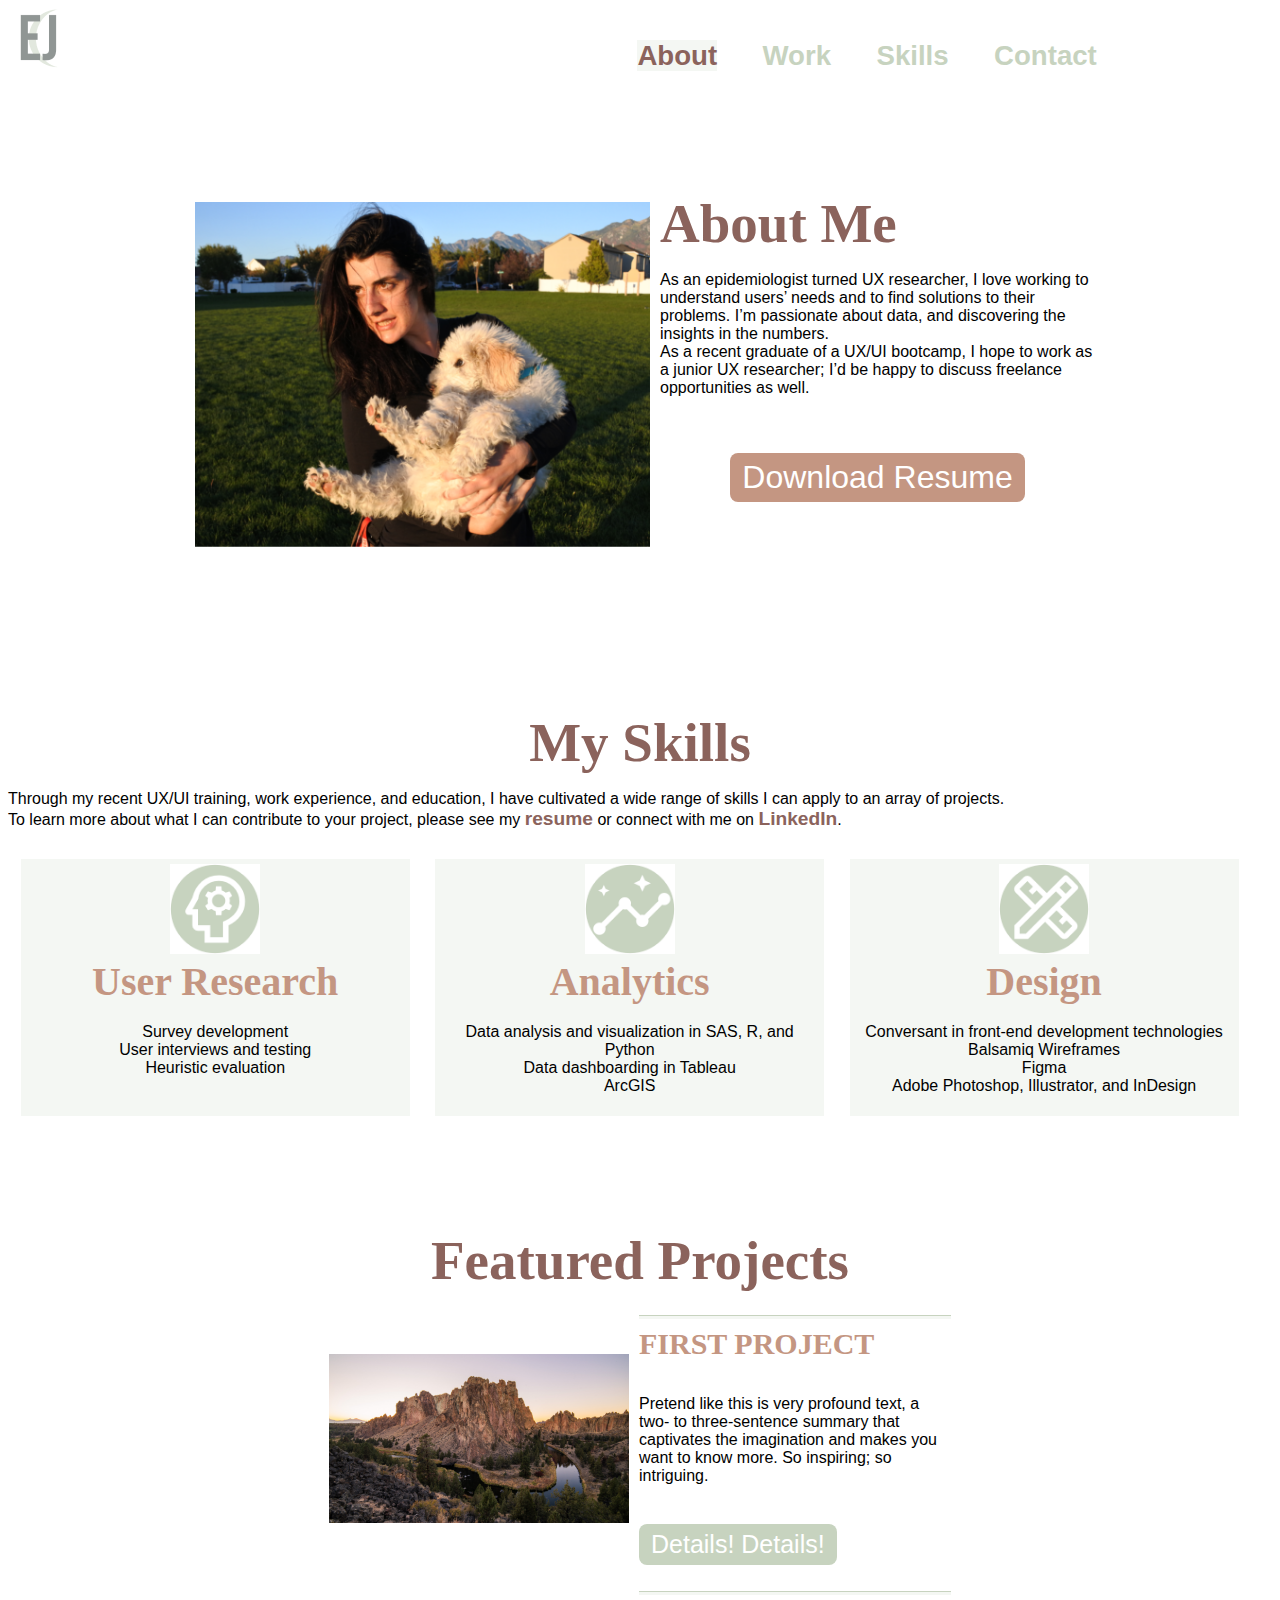
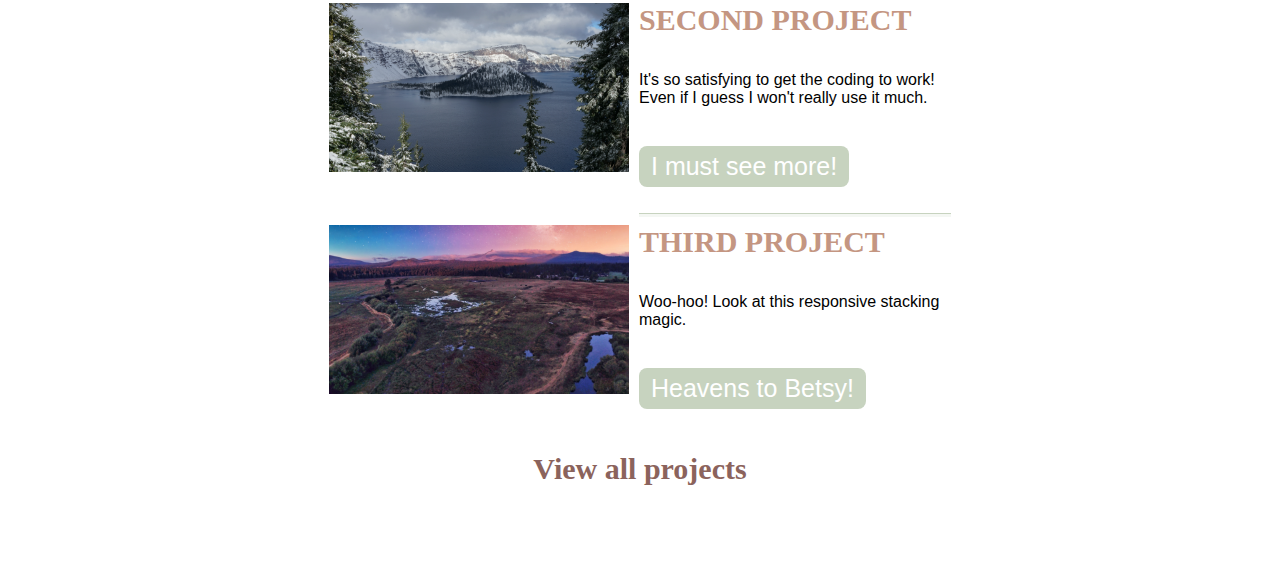
<file: index.html>
<!DOCTYPE html>
<html>
    <head>
        <title>Elizabeth Jones UX and Analysis</title>
        <link rel="stylesheet" href="css/style.css">
    </head>
<body>
<header>
    <div>
        <img src="images/littlelogo.png">
        <nav class="inline-block">
            <ul>
            <li class="inline-block navLink"><a href="#about" class="current">About</a></li>
            <li class="inline-block navLink"><a href="#work">Work</a></li>
            <li class="inline-block navLink"><a href="#skills">Skills</a></li>
            <li class="inline-block navLink"><a href="#contact">Contact</a></li>
            </ul>
        </nav></div>
        </header>
<section class="heroImg">
    <div class="content">
        <img src="images/lizpic.png" alt="This is a photo of me, Liz, heroically cradling a worried-looking dog as I stare fiercely into the setting sun." title="I can save your project just like I saved this dog.">
        <h1>About Me</h1>
        <p>As an epidemiologist turned UX researcher, I love working to understand users’ needs and to find solutions to their problems. I’m passionate about data, and discovering the insights in the numbers. <br>As a recent graduate of a UX/UI bootcamp, I hope to work as a junior UX researcher; I’d be happy to discuss freelance opportunities as well.</p>
        <p style="text-align:center"><button type="button">Download Resume</button></p>
        </div>
</section>

<!--Here is the "My Skills" section. I'd like everything on the same page and then it hops down if you're
    impatient and click on the nav bar, but otherwise you can scroll.-->
<section>
    <center><h1>My Skills</h1></center>
    <p>Through my recent UX/UI training, work experience, and education, 
        I have cultivated a wide range of skills I can apply to an array of projects.<br>
        To learn more about what I can contribute to your project, 
        please see my <a href="#resume" target="_blank">resume</a> or connect with me on <a href="#LinkedIn page" target="_blank">LinkedIn</a>.</p>
        <!--Need to read up on Affinity Designer and figure out how to make the stuff inside the circles white, 
            and the stuff outside the circles transparent-->
    <!--My UX Skills section coded using CSS Flex-->
        <div class="flexContainer">
            <div class="skills"><img src="images/userresearchicon.png" width="90px" alt="Icon of a gear superimposed over the profile of a head"><br>
                <h2>User Research</h2><br>
                <p class="skills">Survey development<br>
                    User interviews and testing<br>
                    Heuristic evaluation<br></p></div>
            <div class="skills"><img src="images/analysisicon.png" width="90px" alt="Icon of a simplified line graph"><br>
                <h2>Analytics</h2><br>
                <p class="skills">Data analysis and visualization in SAS, R, and Python<br>
                    Data dashboarding in Tableau<br>
                    ArcGIS</p></div>
            <div class="skills"><img src="images/designicon.png" width="90 px"alt="Icon of a pencil and a ruler overlapping to form an X shape"><br>
                <h2>Design</h2><br>
                <p class="skills">Conversant in front-end development technologies<br>
                Balsamiq Wireframes<br>
                Figma<br>
                Adobe Photoshop, Illustrator, and InDesign</p></div>
        </div>
<p></p>
 </section>

 <!--Here is the section showcasing My Work, I guess-->
 <section>
     <center><h1>Featured Projects</h1></center>
    <!-- <p>Here is some of my recent work.</p> -->
    <div class="workGrid">
     <div class="workImg img1"><img src="images/SmithRocks.png" width="300px" title="For now, this is a picture of Smith Rocks because that is where I would rather be right now."></div>
     <div class="box1"><hr><h4>FIRST PROJECT</h4><br><p>Pretend like this is very profound text, a two- to three-sentence summary that captivates the imagination and makes you want to know more. So inspiring; so intriguing.</p><br>
        <button class="project">Details! Details!</button></div>
    <div class="workImg img2"><img src="images/craterlake.png" width="300px" title="And this is Wizard Island covered in snow."></div>
    <div class="box2"><hr><h4>SECOND PROJECT</h4><br><p>It's so satisfying to get the coding to work! Even if I guess I won't really use it much.</p></br>
        <button class="project">I must see more!</button></div>
    <div class="workImg img3"><img src="images/blackbutteranch.png" width="300px" title="And here is part of the Deschutes National Forest but I doubt the sky has looked like that in my lifetime."></div>
    <div class="box3"><hr><h4>THIRD PROJECT</h4><br><p>Woo-hoo! Look at this responsive stacking magic.</p></br>
        <button class="project">Heavens to Betsy!</button></div>
    </div>
    <h3>View all projects</h3>
</section>


<!-- let's turn off the footer for now
<footer>
    <p>Let's work together!<br>
    <a href="mailto:lizmariebee@gmail.com">lizmariebee@gmail.com</a><br>
    <a href="https://www.linkedin.com/" target="_blank"><img src="images/LI-In-Bug.png" width="50"></a>
    <br><small>Copyright &copy; Elizabeth Jones 2022</small></p>
</footer>
-->
            

</body>
</html>
</file>
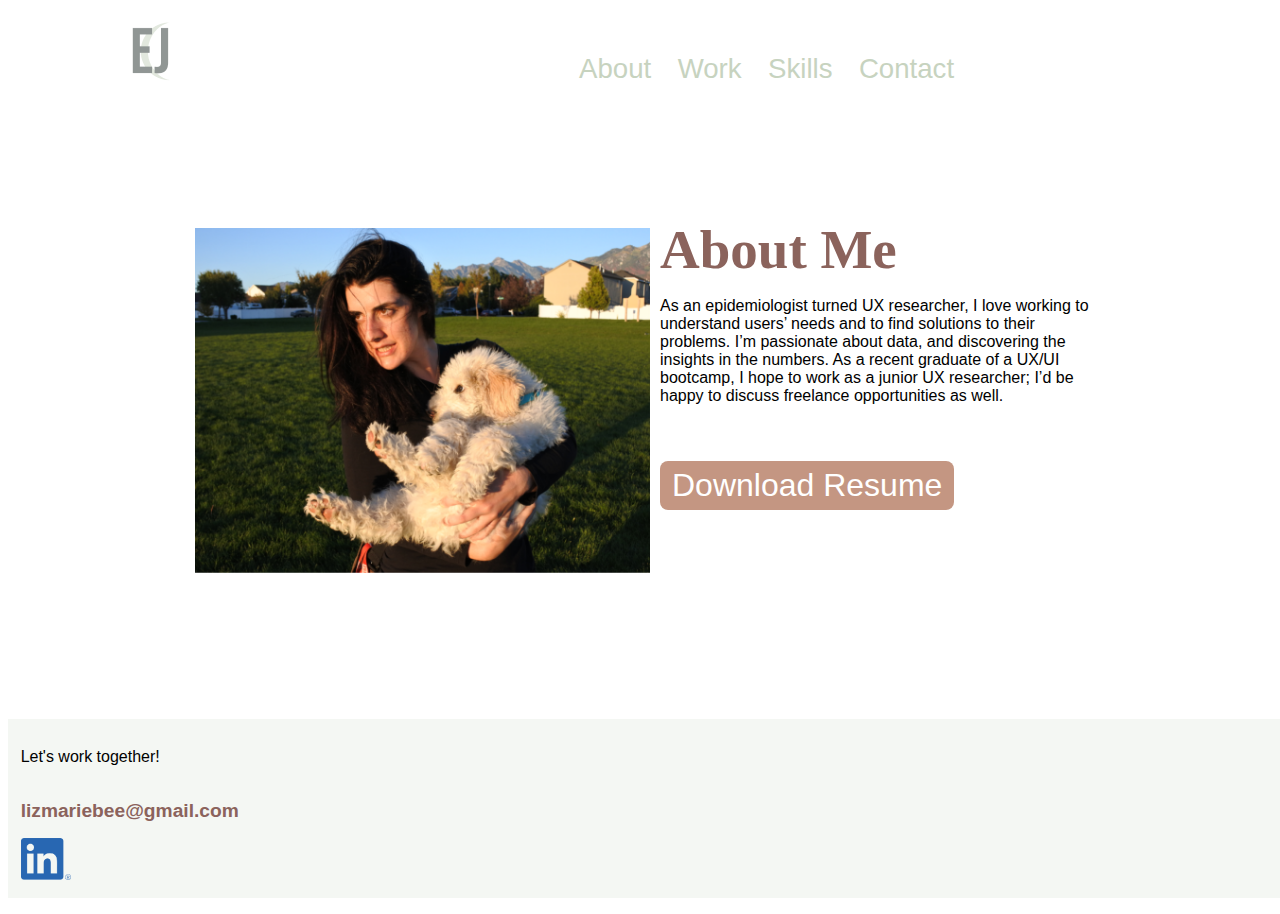
<file: indexv1.html>
<!DOCTYPE html>
<html>
    <head>
        <title></title>
        <link rel="stylesheet" href="css/style.css">
    </head>
<body>
<header>
    <div class="inline-block logo">
        <img src="images/littlelogo.png">
        <nav class="inline-block">
            <ul>
            <li class="inline-block navLink">About</li>
            <li class="inline-block navLink">Work</li>
            <li class="inline-block navLink">Skills</li>
            <li class="inline-block navLink">Contact</li>
            </ul>
        </header>
<section class="heroImg">
    <div class="content">
        <img src="images/lizpic.png" alt="This is a photo of me, Liz, heroically cradling a worried-looking dog as I stare fiercely into the setting sun." title="I can save your project just like I saved this dog.">
        <h1>About Me</h1>
        <p>As an epidemiologist turned UX researcher, I love working to understand users’ needs and to find solutions to their problems. I’m passionate about data, and discovering the insights in the numbers. As a recent graduate of a UX/UI bootcamp, I hope to work as a junior UX researcher; I’d be happy to discuss freelance opportunities as well.</p>
        <button type="button">Download Resume</button>
        </div>
    </section>
<footer>
    <p>Let's work together!</p><br>
    <a href="mailto:lizmariebee@gmail.com">lizmariebee@gmail.com</a></p>
    <a href="https://www.linkedin.com/" target="_blank"><img src="images/LI-In-Bug.png" width="50"></a>
</footer>

                <p>

</body>
</html>
</file>
<file: css/style.css>
/*Header styling!!*/
.inline-block{
    display:inline-block;
    vertical-align:top;
    font-family:"Bebas Neue", sans-serif;
    font-size:larger;
    text-align:right;
    /*line-height:10px;*/
    
}
li.navLink{
    font-family:"Bebas Neue", sans-serif;
    font-size:larger;
    color:#c7d3bf;
    margin-right:20px;
}
li a{
    font-family:"Bebas Neue", sans-serif;
    font-size:larger;
    color:#c7d3bf;
    margin-right:20px;
    text-decoration: none;
}
li a.current{
    background:#F4F7F3;
    color:#8b635c;
}
li a:hover{
    background:#F4F7F3;
    color:#c49682;
    /*padding:10px;*/ /*This makes the menu kind of jump around on hover*/
    
}
    

/*Okay, so these links don't actualy exist yet, but I'll be ready for them!!
a.navLink:visited{
    font-family:"Bebas Neue", sans-serif;
    font-size:larger;
    color:#c7d3bf;
}
a.navLink:active{
    font-family:"Bebas Neue", sans-serif;
    font-size:larger;
    color:#8b635c;
}
*/
div.logo{
    width:73%;
    padding:1%;
    text-align:right;
}
div.skills{
    background-color:#F4F7F3;
    padding:5px;
}
nav{
    width:80%;
    padding:1%;
}
ul{
    width:100%;
    margin-left:auto;
}
.logo{
    text-align: center;
}
/*Styling the sections/main body here!*/
a{
    font-family:"Montserrat",sans-serif;
    font-weight:bold;
    color:#8b635c;
    text-decoration:none;
    font-weight:bolder;
    font-size:larger;
}
a:visited{
    font-family:"Montserrat",sans-serif;
    font-weight:bold;
    color:#c49682;
    text-decoration:none;
    font-weight:bolder;
    font-size:larger;
}
section.heroImg{
    /*This height bit is really wreaking havoc with the layout! 
    height:500px; */
    padding:5%;
}
.content{
    width:80%;
    max-width: 1000px;
    margin:25px auto;
}
.content img{
    float:left;
    padding:10px;
    width:50%;
    height:auto;
}

section{
    margin-bottom:8%;
}

h1{
    font-family:"Bebas Neue",serif;
    font-size:55px;
    color:#8b635c;
    margin:10px 0px
}

h2{
    font-family:"Bebas Neue",serif;
    font-size:40px;
    color:#c49682;
    margin:0px 0px
}

h3{
    font-family:"Bebas Neue",serif;
    font-size:30px;
    color:#8b635c;
    margin:30px 0px;
    text-align:center;
}

h4{font-family:"Bebas Neue",serif;
    font-size:30px;
    color:#c49682;
    margin:0px 0px;
}

p{
    font-family:"Montserrat",sans-serif;
}
button{
    background-color: #c49682;
    border:none;
    color:#ffffff;
    font-family:"Bebas Neue", sans-serif;
    font-size:32px;
    text-align:center;
    padding:6px 12px;
    border-radius:8px;
    margin:40px 0px 20px 0px;
}
button.project{
    background-color: #c7d3bf;
    border:none;
    color:#ffffff;
    font-family:"Bebas Neue", sans-serif;
    font-size:25px;
    text-align:center;
    padding:6px 12px;
    border-radius:8px;
    margin:5px 0px 8px 0px;
}
/*Here's the flex container for the My Skills section*/

div.flexContainer{
    display:flex;
    flex-wrap:wrap;
    flex-direction:row;
}

div.skills{
    width:30%;
    text-align: center;
    margin:1%;
    /*border-radius: 5px;*/ /*This made the corners rounded, which I kind of like, 
    but it doesn't really match the images, just the buttons; 
    need to think about this more later;*/
}
p.skills{
    margin-top:0;
}

/*Featured Work / Projects section starring CSS Grid*/
/*In addition to W3Schools I used a book "HTML, CSS, & JavaScript in Easy Steps" by Mike McGrath
because I'm an old soul and seem to learn better with books*/
div.workGrid{
    display:grid;
    grid-template-columns: auto auto;
    grid-template-rows: auto auto auto;
    align-items: center;
    width:50%;
    margin:auto;
    grid-template-areas:
    'img txt'
    'img txt'
    'img txt';
}

div.workGrid > div{
    margin: 5px;
    /*border-top: 2px solid #c7d3bf;*/
}
/*I want to make a short horizontal line between breaks; border and hr are both longer than I want,
but I guess I can make the line kind of pretty?
/* Inset, by Dan Eden, via  https://css-tricks.com/examples/hrs/*/
hr {
    border: 0;
    height: 0;
    border-top: 1px solid #c7d3bf;
    border-bottom: 3px solid #F4F7F3;
}

/*Styling the footer here!*/
footer{
    /*position:fixed;*/
    left:0;
    bottom:0;
    width:100%;
    background-color:#F4F7F3;
    vertical-align: bottom;
    text-align:center;
}
footer a:link{
    color:#8b635c;
    font-weight:bolder;
    text-decoration: none;
    font-family:"Montserrat",sans-serif;
    font-size:larger;
}
footer a:hover{
    color:#c7d3bf;
    font-weight:bolder;
    text-decoration: none;
    font-family:"Montserrat",sans-serif;
    font-size:larger;
}

footer{
    text-align:left;
    padding:1%;
}

/*Here's the media query for viewing on mobile devices with width of up to 600px*/
@media screen and (max-width:600px){
    div.flexContainer{
        display:flex;
        flex-wrap:wrap;
        flex-direction:column;
    }   
    div.skills{
        width:100%;
        text-align: center;
        margin:1%;
    }
        div.workGrid{
            display:grid;
            grid-template-columns: auto;
            grid-template-rows: auto auto auto auto auto auto;
            /*align-items: center;
            width:50%;
            margin:auto; */
            grid-template-areas:
            'img1'
            'box1'
            'img2'
            'box2'
            'img3'
            'box3';
        }
}
</file>
